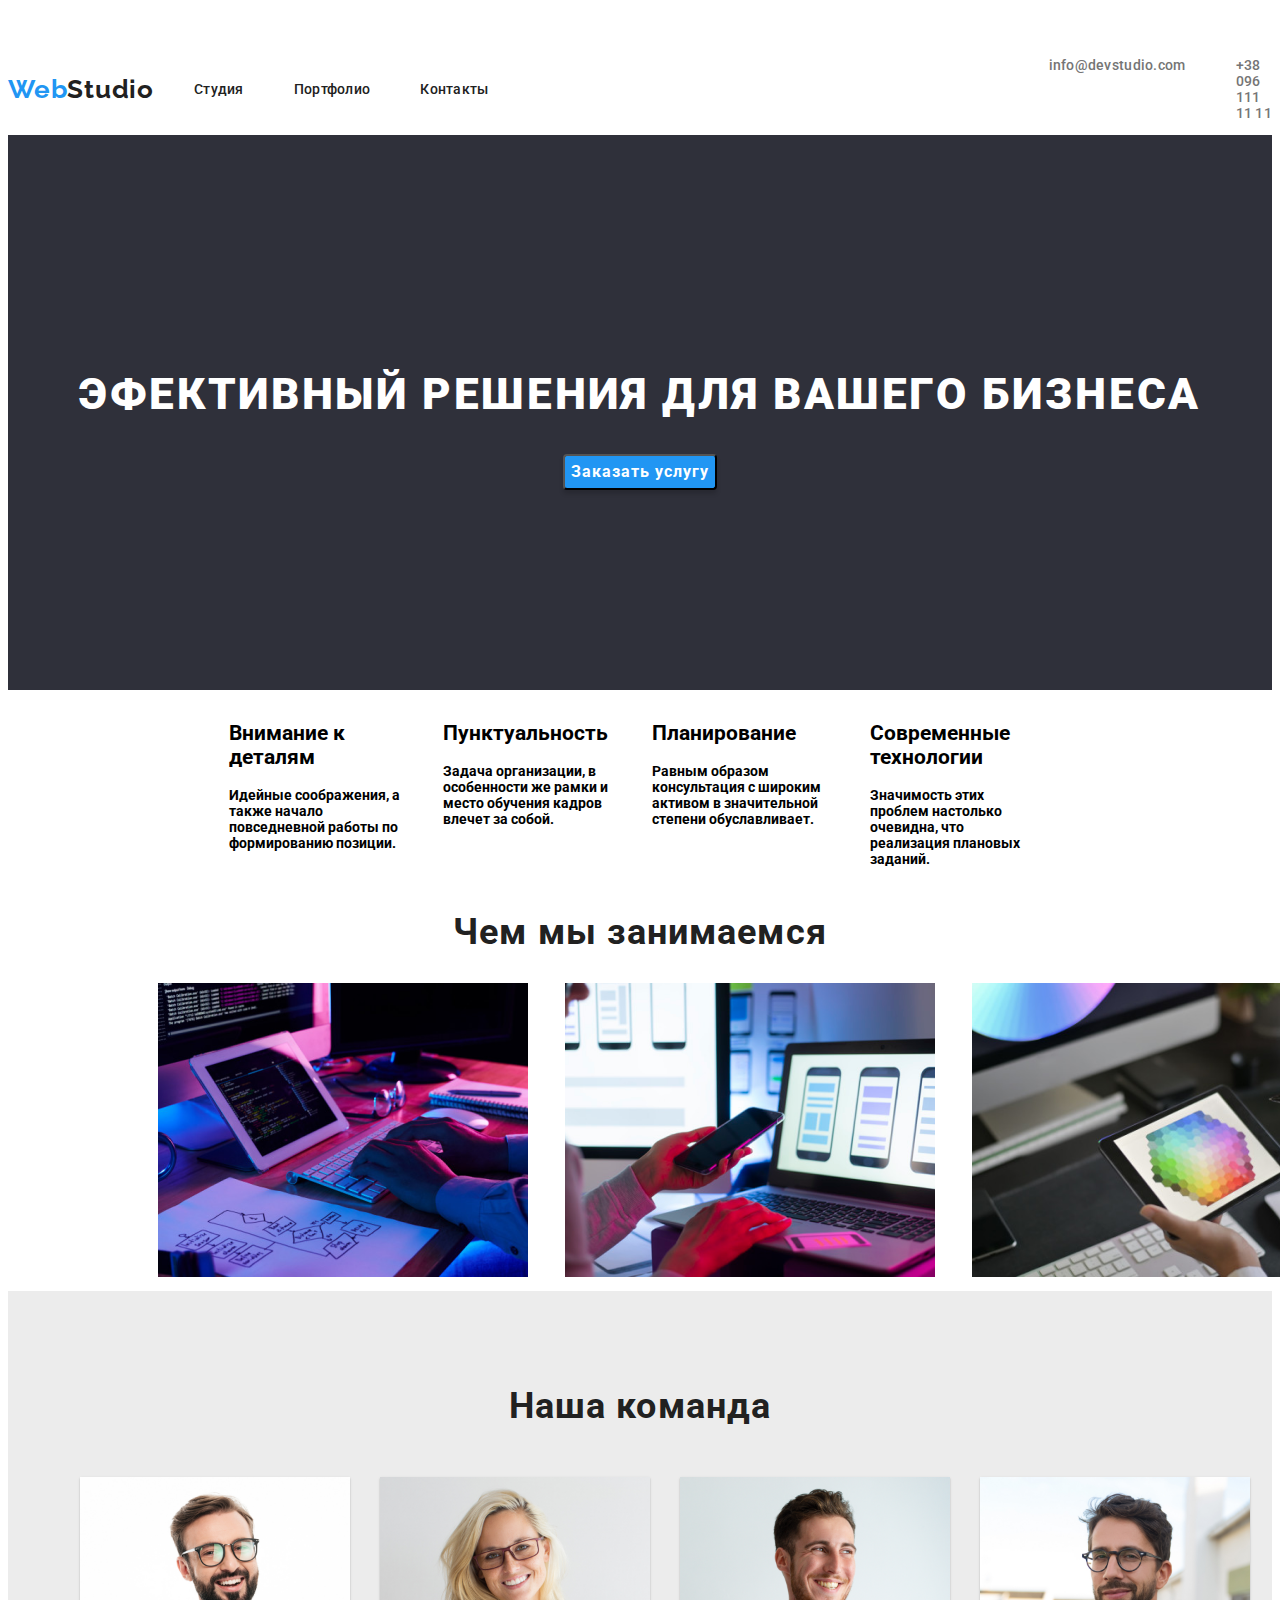
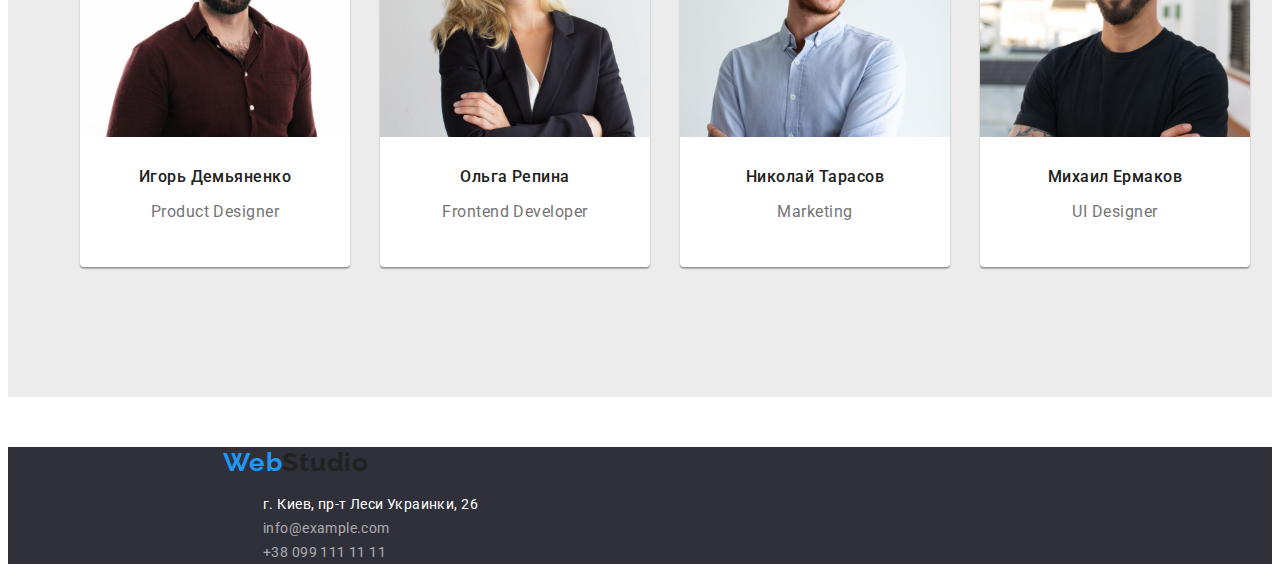
<file: index.html>
<!DOCTYPE html>
    <html lang="ru">
    <head>
        <meta charset="UTF-8">
        <meta http-equiv="X-UA-Compatible" content="IE=edge">
        <meta name="viewport" content="width=device-width, initial-scale=1.0">
        <title>Document</title>
        <link rel="stylesheet" href="./styles.css">
        <link rel="preconnect" href="https://fonts.googleapis.com">
        <link rel="preconnect" href="https://fonts.gstatic.com" crossorigin>
        <link href="https://fonts.googleapis.com/css2?family=Raleway:wght@900&family=Roboto&display=swap" rel="stylesheet">
        <link rel="preconnect" href="https://fonts.googleapis.com">
        <link rel="preconnect" href="https://fonts.gstatic.com" crossorigin>
        <link href="https://fonts.googleapis.com/css2?family=Raleway:wght@900&display=swap" rel="stylesheet">
        <link rel="preconnect" href="https://fonts.googleapis.com">
        <link rel="preconnect" href="https://fonts.gstatic.com" crossorigin>
        <link href="https://fonts.googleapis.com/css2?family=Raleway:wght@900&family=Roboto:wght@500&display=swap" rel="stylesheet">
        <link rel="preconnect" href="https://fonts.googleapis.com">
        <link rel="preconnect" href="https://fonts.gstatic.com" crossorigin>
        <link href="https://fonts.googleapis.com/css2?family=Raleway:wght@900&family=Roboto:wght@500;700&display=swap" rel="stylesheet">
        <link rel="preconnect" href="https://fonts.googleapis.com">
        <link rel="preconnect" href="https://fonts.gstatic.com" crossorigin>
        <link href="https://fonts.googleapis.com/css2?family=Raleway:wght@900&family=Roboto:wght@500;700;900&display=swap" rel="stylesheet">
    </head>
    <body>
        <header class="header"> 
            <a href="./index.html" class="web"><span>Web</span>Studio</a>
            <nav class="menu">
                <ul class="menu-list list">
                    <li class="menu-item">
                        <a href="#" class="studio">Студия</a>
                    </li>
                    <li class="menu-item">
                        <a href="portfolio.html" class="portfolio">Портфолио</a>
                    </li>
                    <li class="menu-item">
                        <a href="#" class="contact">Контакты</a>
                    </li>
                </ul>
            </nav>
            <ul class="mailtel">
                <li><a href="mailto:info@devstudio.com" class="mail">info@devstudio.com</a></li>    
                <li><a href="tel:+380961111111" class="tel">+38 096 111 11 11</a></li>  
            </ul>
        </header>
        <main>
            <section class="banner">
                <h1 class="zagolovok">Эфективный решения для вашего бизнеса</h1>
                <button class="button" type="button">Заказать услугу</button>
            </section>
        <section class="section2">
            <h2 class="novisible">Наши особенности</h2>
            <ul class="sect-2">
                <li class="p1">
                    <h2>Внимание к деталям</h2>
                <p>Идейные соображения, а также начало повседневной работы по формированию позиции.</p>
                </li>
                <li class="p2">
                    <h2>Пунктуальность</h2>
                <p>Задача организации, в особенности же рамки и место обучения кадров влечет за собой.</p>
                </li>
                <li class="p3">
                    <h2>Планирование</h2>
                <p>Равным образом консультация с широким активом в значительной степени обуславливает.</p>
                </li>
                <li class="p4"> 
                    <h2>Современные технологии</h2>
                <p>Значимость этих проблем настолько очевидна, что реализация плановых заданий.</p>
                </li>
                </ul>
        </section>
        <section class="section3">
                <h2 class="zagolovok2">Чем мы занимаемся</h2>
                <ul class="linia">
                <li class="img1"><img src="./images/img1.png" alt="Робота за компьютером"width="370"/></li>
                <li class="img2"><img src="./images/img2.png" alt="Работа за компьютером"width="370"/></li>
                <li class="img3"><img src="./images/img3.png" alt="Работа за графическим планшетом"width="370"/></li>
                </ul>
        </section>
        <section class="team">
            <div class="doing-container container">
                <h2 class="team">Наша команда</h2>
                <ul class="team-lisl list">
                    <li class="team-link link">
                        <img class="team-card-foto" src="./images/наша команда.jpg" alt="мужчина в очках" width="270" />
                        <h3 class="team-card-name">Игорь Демьяненко</h3>
                        <p class="team-card-pro">Product Designer</p>
                    </li>
                    <li class="team-link link">
                        <img class="team-card-foto" src="./images/наша команда2.jpg" alt="женчина ссвктлыми волосами в очках "
                            width="270" />
                        <h3 class="team-card-name">Ольга Репина</h3>
                        <p class="team-card-pro">Frontend Developer</p>
                    </li>
                    <li class="team-link link">
                        <img class="team-card-foto" src="./images/наша команда3.jpg" alt="мужчина в светлой рубашки с бородой "
                            width="270" />
                        <h3 class="team-card-name">Николай Тарасов</h3>
                        <p class="team-card-pro">Marketing</p>
                    </li>
                    <li class="team-link link">
                        <img class="team-card-foto" src="./images/наша команда4.jpg" alt="мужчина в очках с бордой" width="270" />
                        <h3 class="team-card-name">Михаил Ермаков</h3>
                        <p class="team-card-pro">UI Designer</p>
                    </li>
                </ul>
            </div>
        </section>
        <footer class="footer">
            <a href="index.html" class="webst"><span>Web</span>Studio</a>
            <address>
            <ul class="ad">
            <li><a href="#" class="address">г. Киев, пр-т Леси Украинки, 26</a></li>
            <li><a href="mailto:info@example.com" class="mailfoot">info@example.com</a></li>
            <li><a href="tel:+380991111111" class="telfoot">+38 099 111 11 11</a></li>
            </ul>
            </address>
        </footer>   
    </body>
    </html>
</file>
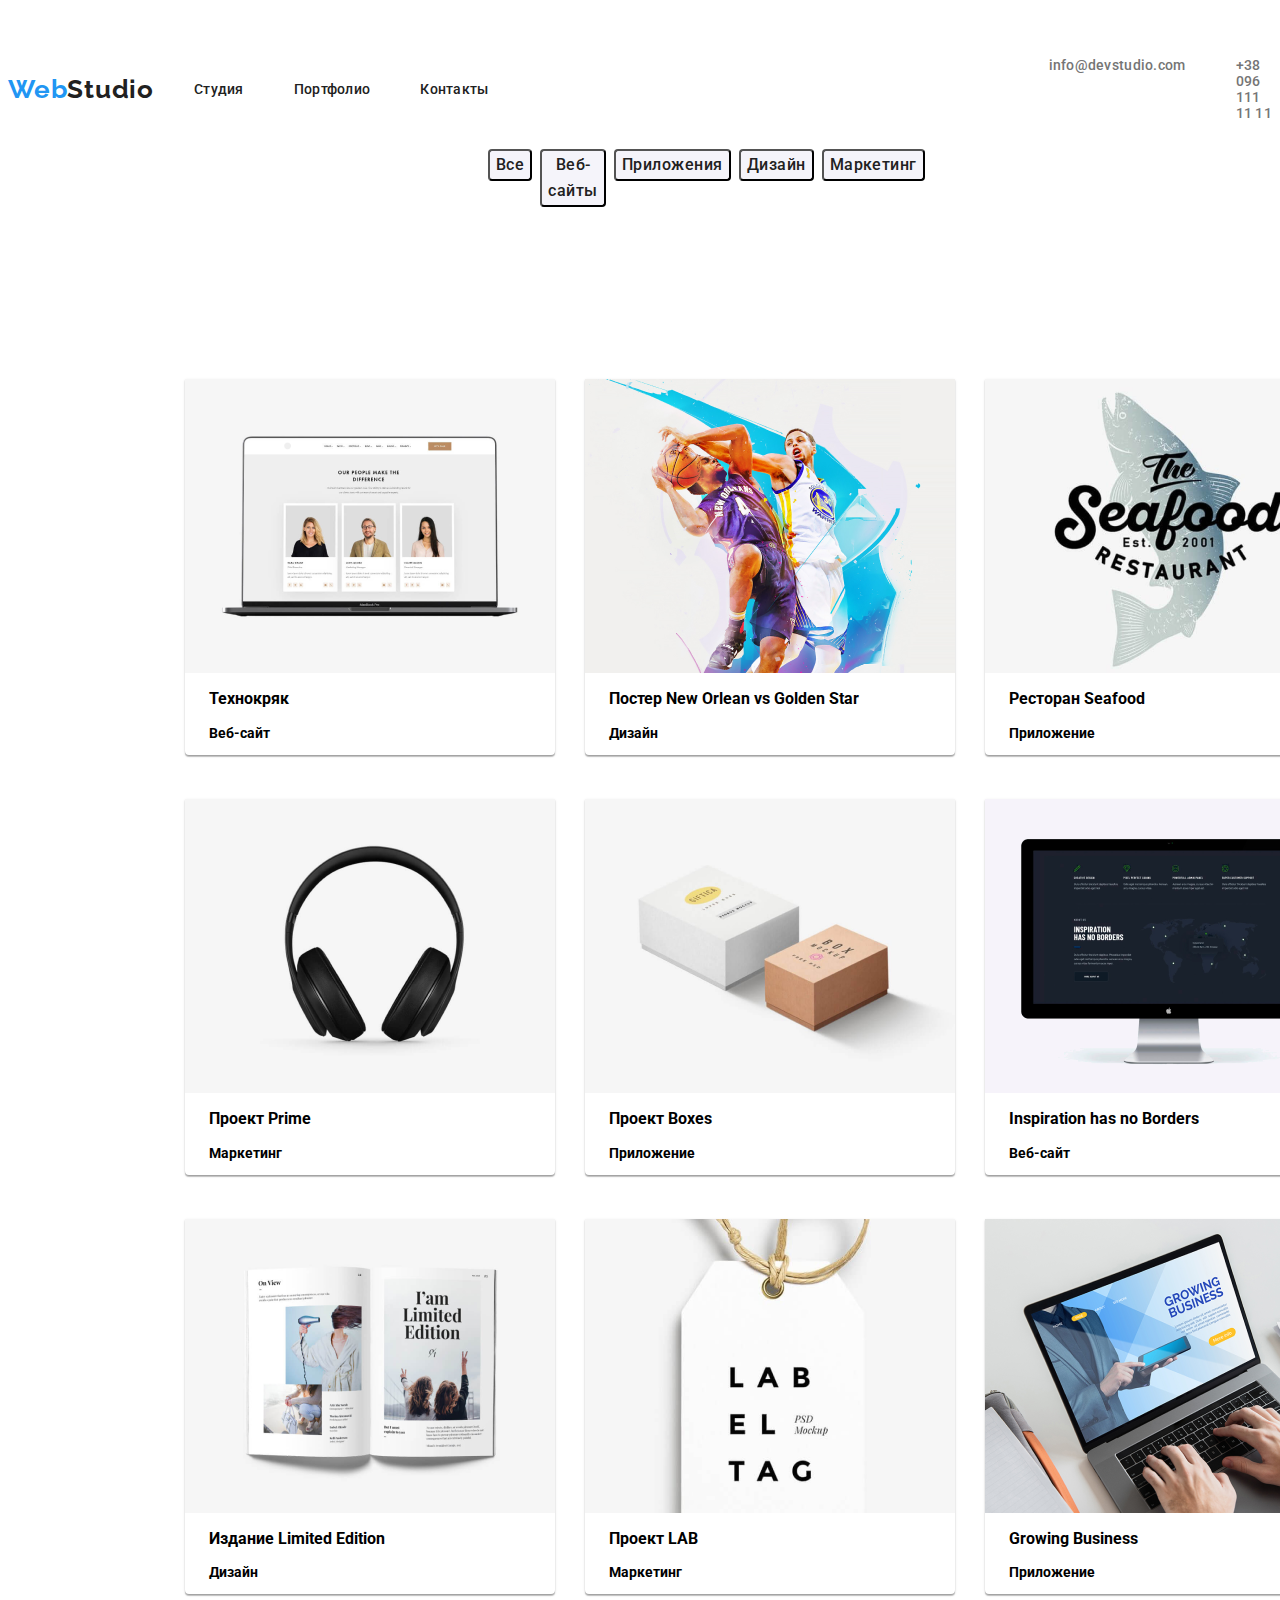
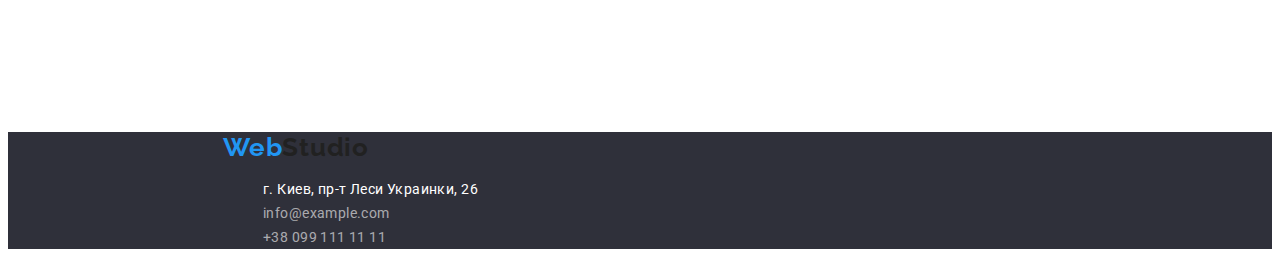
<file: portfolio.html>
<!DOCTYPE html>
<html lang="en">
<head>
    <meta charset="UTF-8">
    <meta http-equiv="X-UA-Compatible" content="IE=edge">
    <meta name="viewport" content="width=device-width, initial-scale=1.0">
    <title>Document</title>
    <link rel="stylesheet" href="./styles.css">
    <link rel="preconnect" href="https://fonts.googleapis.com">
    <link rel="preconnect" href="https://fonts.gstatic.com" crossorigin>
    <link href="https://fonts.googleapis.com/css2?family=Raleway:wght@700&family=Roboto&display=swap" rel="stylesheet">
    <link rel="preconnect" href="https://fonts.googleapis.com">
    <link rel="preconnect" href="https://fonts.gstatic.com" crossorigin>
    <link href="https://fonts.googleapis.com/css2?family=Raleway:wght@700&display=swap" rel="stylesheet">
    <link rel="preconnect" href="https://fonts.googleapis.com">
    <link rel="preconnect" href="https://fonts.gstatic.com" crossorigin>
    <link href="https://fonts.googleapis.com/css2?family=Raleway:wght@700&family=Roboto:wght@500&display=swap"rel="stylesheet">
    <link rel="preconnect" href="https://fonts.googleapis.com">
    <link rel="preconnect" href="https://fonts.gstatic.com" crossorigin>
    <link href="https://fonts.googleapis.com/css2?family=Raleway:wght@700&family=Roboto:wght@500;700&display=swap"rel="stylesheet">
    <link rel="preconnect" href="https://fonts.googleapis.com">
    <link rel="preconnect" href="https://fonts.gstatic.com" crossorigin>
    <link href="https://fonts.googleapis.com/css2?family=Raleway:wght@700&family=Roboto:wght@500;700;900&display=swap"rel="stylesheet">
</head>
<body class="body">
    <header class="header">
        <a href="index.html" class="web"><span>Web</span>Studio</a>
        <nav class="menu">
            <ul class="menu-list list">
                <li class="menu-item">
                    <a href="index.html" class="studio">Студия</a>
                </li>
                <li class="menu-item">
                    <a href="portfolio.html" class="portfolio">Портфолио</a>
                </li>
                <li class="menu-item">
                    <a href="#" class="contact">Контакты</a>
                </li>
            </ul>
        </nav>
        <ul class="mailtel">
            <li><a href="mailto:info@devstudio.com" class="mail">info@devstudio.com</a></li>
            <li><a href="tel:+380961111111" class="tel">+38 096 111 11 11</a></li>
        </ul>
    </header>
    <ul class="allbutton">
    <li><button class="button1" type="button">Все</button></li>
    <li><button class="button2" type="button">Веб-сайты</button></li>
    <li><button class="button3" type="button">Приложения</button></li>
    <li><button class="button4" type="button">Дизайн</button></li>
    <li><button class="button5" type="button">Маркетинг</button></li>
    </ul>
    <section class="Product">
        <div class="doing-container container">
            <ul class="firstpart">
                <li class="Price2">
                    <img class="price-card-foto" src="./images/imgportfolio.1.png" alt="Ноутбук с веб-сайтом" width="370" />
                    <div class="div1">
                    <h3 class="price-card-name">Технокряк</h3>
                    <p class="price-card-pro">Веб-сайт</p>
                    </div>
                </li>
                <li class="Price3">
                    <img class="price-card-foto" src="./images/imgportfolio.2.png" alt="Два баскетболиста" width="370" />
                    <div class="div2">
                    <h3 class="price-card-name">Постер New Orlean vs Golden Star</h3>
                    <p class="price-card-pro">Дизайн</p>
                    </div>
                </li>
                <li class="Price4">
                    <img class="price-card-foto" src="./images/imgportfolio.3.png" alt="Логотип ресторана" width="370" />
                    <div class="div3">
                    <h3 class="price-card-name">Ресторан Seafood</h3>
                    <p class="price-card-pro">Приложение</p>
                    </div>
                </li>
                </ul>
                <ul class="secondpart">
                <li class="Price5">
                    <img class="price-card-foto" src="./images/imgportfolio.4.png" alt="Наушники" width="370" />
                    <div class="div4">
                    <h3 class="price-card-name">Проект Prime</h3>
                    <p class="price-card-pro">Маркетинг</p>
                    </div>
                </li>
                <li class="Price6">
                    <img class="price-card-foto" src="./images/imgportfolio.5.png" alt="Две коробки" width="370" />
                    <div class="div5">
                    <h3 class="price-card-name">Проект Boxes</h3>
                    <p class="price-card-pro">Приложение</p>
                    </div>
                </li>
                <li class="Price7">
                    <img class="price-card-foto" src="./images/imgportfolio.6.png" alt="Компьютер" width="370" />
                    <div class="div6">
                    <h3 class="price-card-name">Inspiration has no Borders</h3>
                    <p class="price-card-pro">Веб-сайт</p>
                    </div>
                </li>
                </ul>
                <ul class="thirdpart">
                <li class="Price8">
                    <img class="price-card-foto" src="./images/imgportfolio.7.png" alt="Журнал" width="370" />
                    <div class="div7">
                    <h3 class="price-card-name">Издание Limited Edition</h3>
                    <p class="price-card-pro">Дизайн</p>
                    </div>
                </li>
                <li class="Price9">
                    <img class="price-card-foto" src="./images/imgportfolio.8.png" alt="Этикетка" width="370" />
                    <div class="div8">
                    <h3 class="price-card-name">Проект LAB</h3>
                    <p class="price-card-pro">Маркетинг</p>
                    </div>
                </li>
                <li class="Price0">
                    <img class="price-card-foto" src="./images/imgportfolio.9.png" alt="Работа за ноутбуком" width="370" />
                    <div class="div9">
                    <h3 class="price-card-name">Growing Business</h3>
                    <p class="price-card-pro">Приложение</p>
                    </div>
                </li>
            </ul>
        </div>
    </section>
    <footer class="footer">
        <a href="index.html" class="webst"><span>Web</span>Studio</a>
        <address>
            <ul class="ad">
                <li><a href="#" class="address">г. Киев, пр-т Леси Украинки, 26</a></li>
                <li><a href="mailto:info@example.com" class="mailfoot">info@example.com</a></li>
                <li><a href="tel:+380991111111" class="telfoot">+38 099 111 11 11</a></li>
            </ul>
        </address>
    </footer>
</body>
</html>
</file>
<file: styles.css>
body {
    font-weight: 700;
    font-family: var(--main-font);
    font-size: 14px;
    color: var(--black-color);
    background-color: var(--white-color);
}

.link {
    text-decoration: none;
}

.list {
    list-style: none;
}

img {
    display: block;
}

.address {
    font-style: normal;
}

.wrpper {
    max-width: 1600px;
    overflow: hidden;
}

.container {
    max-width: 1200px;
    margin: 0 auto;
    padding: 0px 15px 0px 15px;
}

:root {
    --main-font: "Roboto";
    --second-font: "Raleway";
    --font-w: 400;
    --black-color: #000000;
    --second-black: #212121;
    --white-color: #ffffff;
    --blue-color: rgb(33, 150, 243);
    --grey-color: rgba(236, 236, 236, 1);
    --text-style: normal;
}
.web>span {
    font-family: 'Raleway';
    font-style: normal;
    font-weight: 700;
    font-size: 26px;
    line-height: 31px;
    text-decoration: none;
    letter-spacing: 0.03em;
    color: #2196F3;
}

.web {
    font-family: 'Raleway';
    font-style: normal;
    font-weight: 700;
    font-size: 26px;
    line-height: 31px;
    text-decoration: none;
    letter-spacing: 0.03em;
    color: #212121;
}

.web:hover,.web:focus {
    color: #2196F3;
}

.studio {
    font-family: 'Roboto';
    font-style: normal;
    font-weight: 500;
    font-size: 14px;
    line-height: 16px;
    letter-spacing: 0.02em;
    color: #212121;
}

.studio:hover,.studio:focus {
    color: #2196F3;
}

.portfolio {
    font-family: 'Roboto';
    font-style: normal;
    font-weight: 500;
    font-size: 14px;
    line-height: 16px;
    letter-spacing: 0.02em;
    color: #212121;
}

.portfolio:hover,.portfolio:focus {
    color: #2196F3;
}

.contact {
    font-family: 'Roboto';
    font-style: normal;
    font-weight: 500;
    font-size: 14px;
    line-height: 16px;
    letter-spacing: 0.02em;
    color: #212121;
}

.contact:hover,.contact:focus {
    color: #2196F3;
}

.mailtel {
    list-style: none;
}

.mail {
    font-family: 'Roboto';
    font-style: normal;
    font-weight: 500;
    font-size: 14px;
    line-height: 16px;
    letter-spacing: 0.02em;
    color: #757575;
}

.mail:hover,.mail:focus {
    color: #2196F3;
}

.tel {
    font-family: 'Roboto';
    font-style: normal;
    font-weight: 500;
    font-size: 14px;
    line-height: 16px;
    letter-spacing: 0.02em;
    color: #757575;
}



.tel:hover,.tel:focus{
    color: #2196F3;
}

.header {
    padding: 35px 0 0;
    display: flex;
    align-items: center;   
}

.menu{
    margin-right: 50px;
}

.menu-list {
    display: flex;
}

.menu-item:first-child {
    margin-right: 50px;
}

.menu-item {
    margin-right: 50px;
}

.mailtel {
    display: flex;
}

.mail {
    margin-right: 50px;
}

.contact {
    margin-right: 331px;
}

.zagolovok {
font-family: 'Roboto';
font-style: normal;
font-weight: 900;
font-size: 44px;
line-height: 60px;
text-align: center;
letter-spacing: 0.06em;
text-transform: uppercase;
color: #FFFFFF;
}

.banner {
    background-color: #2F303A;
    text-align: center;
    padding-bottom: 200px;
    padding-top: 200px;
}

.button {
    font-family: 'Roboto';
    font-style: normal;
    font-weight: 700;
    font-size: 16px;
    line-height: 30px;  
    letter-spacing: 0.06em;
    color: #FFFFFF;
    
}
.button {
    background: #2196F3;
    box-shadow: 0px 4px 4px rgba(0, 0, 0, 0.15);
    border-radius: 4px;
}

.sect-2 {
    display:flex;
    padding-right: 203px;
    padding-left: 221px; 
    list-style: none; 
}
.linia{
    list-style: none;
}

.novisible {
    display: none;
}



.p1 {
    margin-right: 30px;
}

.p2 {
    margin-right: 30px;
}

.p3 {
    margin-right: 30px;
}

.p4 {
    margin-right: 30px;
}

.zagolovok2 {
    font-family: 'Roboto';
    font-style: normal;
    font-weight: 700;
    font-size: 36px;
    line-height: 42px;
    text-align: center;
    letter-spacing: 0.03em;
    color: #212121;
}

.linia {
    padding-left: 150px;
    padding-right: 150px;
    display: flex;
}

.img1 {
    margin-right: 37px;
}

.img2 {
    margin-right: 37px;
}

.zagolovok3 {
    font-family: 'Roboto';
    font-style: normal;
    font-weight: 700;
    font-size: 36px;
    line-height: 42px;
    text-align: center;
    letter-spacing: 0.03em;
    color: #212121
}

.team {
    background-color: var(--grey-color);
}

.team-container {
    padding: 94px 0px 94px 0px;

}

.container {
    padding: 94px 0px 94px 0px;
}

.team-title {
    text-align: center;
    font-size: 36px;
    line-height: 1.17;
    letter-spacing: 0.03em;

    color: var(--second-black);
    padding: 102px 0px 0xp 0px;
    margin: 0px 0px 50px 0px;
}

.team {
    text-align: center;
    font-size: 36px;
    line-height: 1.17;
    letter-spacing: 0.03em;
    background-color: var(--grey-color);
    color: var(--second-black);

    margin: 0px 0px 50px 0px;
}

.team-list {
    display: flex;
    justify-content: center;
}

.list {
    display: flex;
}

.team-link {
    margin: 0px 30px 0px 0px;
    padding: 0px 0px 30px 0px;
    text-align: center;
    box-shadow: 0px 1px 3px rgba(0, 0, 0, 0.12), 0px 1px 1px rgba(0, 0, 0, 0.14), 0px 2px 1px rgba(0, 0, 0, 0.2);
    border-radius: 0px 0px 4px 4px;
    background-color: var(--white-color);
    outline-color: none;
}

.team-link:last-child {
    margin-right: 0;
}

.team-card-foto {
    transition: all 1000ms ease;
}

/* .team-card-foto:hover { 
    transform: scale(0.9); 
    transition: all 750ms ease; 
} */

.team-card-name {
    font-weight: 500;
    font-size: 16px;
    line-height: 1.19;
    letter-spacing: 0.03em;
    margin: 30px 0px 10px 0px;

    color: var(--second-black);
}

.team-card-pro {
    font-weight: var(--font-w);
    font-size: 16px;
    line-height: 1.19;
    letter-spacing: 0.03em;

    color: #757575;
}

.webst>span {
    font-family: 'Raleway';
    font-style: normal;
    font-weight: 700;
    font-size: 26px;
    line-height: 31px;
    text-decoration: none;
    letter-spacing: 0.03em;
    color: #2196F3;
}

.webst {
    font-family: 'Raleway';
    font-style: normal;
    font-weight: 700;
    font-size: 26px;
    line-height: 31px;
    text-decoration: none;
    letter-spacing: 0.03em;
    color: #ffffff;
}

.webst:hover,.webst:focus {
    color: #2196F3;
}

.footer {
    padding-left: 215px;
    background-color: #2F303A;
}

.address {
    font-family: 'Roboto';
    font-style: normal;
    font-weight: 400;
    font-size: 14px;
    line-height: 24px;
    letter-spacing: 0.03em;
    color: #FFFFFF
}

.address:hover,.address:focus {
    color: #2196F3;
}

.mailfoot {
    font-family: 'Roboto';
    font-style: normal;
    font-weight: 400;
    font-size: 14px;
    line-height: 24px;
    letter-spacing: 0.03em;
    color: rgba(255, 255, 255, 0.6);
}

.mailfoot:hover,.mailfoot:focus {
    color: #2196F3;
}

.telfoot {
    font-family: 'Roboto';
    font-style: normal;
    font-weight: 400;
    font-size: 14px;
    line-height: 24px;
    letter-spacing: 0.03em;
    color: rgba(255, 255, 255, 0.6);
}

.telfoot:hover,.telfoot:focus {
    color: #2196F3;
}
.ad{
    list-style: none;
}

.web>span {
    font-family: 'Raleway';
    font-style: normal;
    font-weight: 700;
    font-size: 26px;
    line-height: 31px;
    text-decoration: none;
    letter-spacing: 0.03em;
    color: #2196F3;
}

.web {
    font-family: 'Raleway';
    font-style: normal;
    font-weight: 700;
    font-size: 26px;
    line-height: 31px;
    text-decoration: none;
    letter-spacing: 0.03em;
    color: #212121;
}

.web:hover,
.web:focus {
    color: #2196F3;
}

.studio {
    font-family: 'Roboto';
    font-style: normal;
    font-weight: 500;
    font-size: 14px;
    line-height: 16px;
    letter-spacing: 0.02em;
    color: #212121;
}

.studio:hover,
.studio:focus {
    color: #2196F3;
}

.portfolio {
    font-family: 'Roboto';
    font-style: normal;
    font-weight: 500;
    font-size: 14px;
    line-height: 16px;
    letter-spacing: 0.02em;
    color: #212121;
}

.portfolio:hover,
.portfolio:focus {
    color: #2196F3;
}

.contact {
    font-family: 'Roboto';
    font-style: normal;
    font-weight: 500;
    font-size: 14px;
    line-height: 16px;
    letter-spacing: 0.02em;
    color: #212121;
}

.contact:hover,
.contact:focus {
    color: #2196F3;
}

.menu-list {
    list-style: none;
}

.mailtel {
    list-style: none;
}

.mail {
    font-family: 'Roboto';
    font-style: normal;
    font-weight: 500;
    font-size: 14px;
    line-height: 16px;
    letter-spacing: 0.02em;
    color: #757575;
}

.mail:hover,
.mail:focus {
    color: #2196F3;
}

.tel {
    font-family: 'Roboto';
    font-style: normal;
    font-weight: 500;
    font-size: 14px;
    line-height: 16px;
    letter-spacing: 0.02em;
    color: #757575;
}

.tel:hover,
.tel:focus {
    color: #2196F3;
}

.header {
    padding: 35px 0 0;
    display: flex;
    align-items: center;
}

.menu {
    margin-right: 50px;
}

.menu-list {
    display: flex;
}

.menu-item:first-child {
    margin-right: 50px;
}

.menu-item {
    margin-right: 50px;
}

.mailtel {
    display: flex;
}

.mail {
    margin-right: 50px;
}

.contact {
    margin-right: 420px;
}



.button1 {
    font-family: 'Roboto';
    font-style: normal;
    font-weight: 500;
    font-size: 16px;
    line-height: 26px;
    text-align: center;
    letter-spacing: 0.03em;
    color: #212121;
}

.button1 {
    background: #F5F4FA;
    border-radius: 4px;
}

.button1:hover,
.button1:focus {
    font-family: 'Roboto';
    font-style: normal;
    font-weight: 500;
    font-size: 16px;
    line-height: 26px;
    text-align: center;
    letter-spacing: 0.03em;
    color: #FFFFFF;
    background-color: #2196F3;
}

.button2 {
    font-family: 'Roboto';
    font-style: normal;
    font-weight: 500;
    font-size: 16px;
    line-height: 26px;
    text-align: center;
    letter-spacing: 0.03em;
    color: #212121;
}

.button2 {
    background: #F5F4FA;
    border-radius: 4px;
}

.button2:hover,
.button2:focus {
    font-family: 'Roboto';
    font-style: normal;
    font-weight: 500;
    font-size: 16px;
    line-height: 26px;
    text-align: center;
    letter-spacing: 0.03em;
    color: #FFFFFF;
    background: #2196F3;
}

.button3 {
    font-family: 'Roboto';
    font-style: normal;
    font-weight: 500;
    font-size: 16px;
    line-height: 26px;
    text-align: center;
    letter-spacing: 0.03em;
    color: #212121;
}

.button3 {
    background: #F5F4FA;
    border-radius: 4px;
}

.button3:hover,
.button3:focus {
    font-family: 'Roboto';
    font-style: normal;
    font-weight: 500;
    font-size: 16px;
    line-height: 26px;
    text-align: center;
    letter-spacing: 0.03em;
    color: #FFFFFF;
    background: #2196F3;
}

.button4 {
    font-family: 'Roboto';
    font-style: normal;
    font-weight: 500;
    font-size: 16px;
    line-height: 26px;
    text-align: center;
    letter-spacing: 0.03em;
    color: #212121;
}

.button4 {
    background: #F5F4FA;
    border-radius: 4px;
}

.button4:hover,
.button4:focus {
    font-family: 'Roboto';
    font-style: normal;
    font-weight: 500;
    font-size: 16px;
    line-height: 26px;
    text-align: center;
    letter-spacing: 0.03em;
    color: #FFFFFF;
    background: #2196F3;
}

.button5 {
    font-family: 'Roboto';
    font-style: normal;
    font-weight: 500;
    font-size: 16px;
    line-height: 26px;
    text-align: center;
    letter-spacing: 0.03em;
    color: #212121;
}

.button5 {
    background: #F5F4FA;
    border-radius: 4px;
}

.button5:hover,
.button5:focus {
    font-family: 'Roboto';
    font-style: normal;
    font-weight: 500;
    font-size: 16px;
    line-height: 26px;
    text-align: center;
    letter-spacing: 0.03em;
    color: #FFFFFF;
    background: #2196F3;
}

.button1 {
    margin-right: 8px;
}

.button2 {
    margin-right: 8px;
}

.button3 {
    margin-right: 8px;
}

.button4 {
    margin-right: 8px;
}

.button5 {
    margin-right: 8px;
}

.allbutton {
    display: flex;
    list-style: none;
    padding-top: 94 px;
    padding-left: 480px;
    padding-right: 480px;
    padding-bottom: 50px;
}

.firstpart {
    padding-left: 145px;
    padding-right: 215px;
    padding-bottom: 30px;
    display: flex;
    list-style: none;
}

.secondpart {
    padding-left: 145px;
    padding-right: 215px;
    padding-bottom: 30px;
    display: flex;
    list-style: none;
}

.thirdpart {
    padding-left: 145px;
    padding-right: 215px;
    padding-bottom: 30px;
    display: flex;
    list-style: none;
}

.Price2 {
    margin: 0px 30px 0px 0px;
    padding: 0px 0px 0px 0px;
    text-align: left;
    box-shadow: 0px 1px 3px rgba(0, 0, 0, 0.12), 0px 1px 1px rgba(0, 0, 0, 0.14), 0px 2px 1px rgba(0, 0, 0, 0.2);
    border-radius: 0px 0px 4px 4px;
    background-color: var(--white-color);
    outline-color: none;
    margin-right: 30px;
    margin-right: 30px;
}

.div1 {
    padding-left: 24px;
}

.Price3 {
    margin: 0px 30px 0px 0px;
    padding: 0px 0px 0px 0px;
    text-align: left;
    box-shadow: 0px 1px 3px rgba(0, 0, 0, 0.12), 0px 1px 1px rgba(0, 0, 0, 0.14), 0px 2px 1px rgba(0, 0, 0, 0.2);
    border-radius: 0px 0px 4px 4px;
    background-color: var(--white-color);
    outline-color: none;
    margin-right: 30px;
    margin-right: 30px;
}

.div2 {
    padding-left: 24px;
}

.Price4 {
    margin: 0px 30px 0px 0px;
    padding: 0px 0px 0px 0px;
    text-align: left;
    box-shadow: 0px 1px 3px rgba(0, 0, 0, 0.12), 0px 1px 1px rgba(0, 0, 0, 0.14), 0px 2px 1px rgba(0, 0, 0, 0.2);
    border-radius: 0px 0px 4px 4px;
    background-color: var(--white-color);
    outline-color: none;
    margin-right: 30px;
    margin-right: 30px;
}

.div3 {
    padding-left: 24px;
}

.Price5 {
    margin: 0px 30px 0px 0px;
    padding: 0px 0px 0px 0px;
    text-align: left;
    box-shadow: 0px 1px 3px rgba(0, 0, 0, 0.12), 0px 1px 1px rgba(0, 0, 0, 0.14), 0px 2px 1px rgba(0, 0, 0, 0.2);
    border-radius: 0px 0px 4px 4px;
    background-color: var(--white-color);
    outline-color: none;
    margin-right: 30px;
    margin-right: 30px;
}

.div4 {
    padding-left: 24px;
}

.Price6 {
    margin: 0px 30px 0px 0px;
    padding: 0px 0px 0px 0px;
    text-align: left;
    box-shadow: 0px 1px 3px rgba(0, 0, 0, 0.12), 0px 1px 1px rgba(0, 0, 0, 0.14), 0px 2px 1px rgba(0, 0, 0, 0.2);
    border-radius: 0px 0px 4px 4px;
    background-color: var(--white-color);
    outline-color: none;
    margin-right: 30px;
    margin-right: 30px;
}

.div5 {
    padding-left: 24px;
}

.Price7 {
    margin: 0px 30px 0px 0px;
    padding: 0px 0px 0px 0px;
    text-align: left;
    box-shadow: 0px 1px 3px rgba(0, 0, 0, 0.12), 0px 1px 1px rgba(0, 0, 0, 0.14), 0px 2px 1px rgba(0, 0, 0, 0.2);
    border-radius: 0px 0px 4px 4px;
    background-color: var(--white-color);
    outline-color: none;
    margin-right: 30px;
    margin-right: 30px;
}

.div6 {
    padding-left: 24px;
}

.Price8 {
    margin: 0px 30px 0px 0px;
    padding: 0px 0px 0px 0px;
    text-align: left;
    box-shadow: 0px 1px 3px rgba(0, 0, 0, 0.12), 0px 1px 1px rgba(0, 0, 0, 0.14), 0px 2px 1px rgba(0, 0, 0, 0.2);
    border-radius: 0px 0px 4px 4px;
    background-color: var(--white-color);
    outline-color: none;
    margin-right: 30px;
    margin-right: 30px;
}

.div7 {
    padding-left: 24px;
}

.Price9 {
    margin: 0px 30px 0px 0px;
    padding: 0px 0px 0px 0px;
    text-align: left;
    box-shadow: 0px 1px 3px rgba(0, 0, 0, 0.12), 0px 1px 1px rgba(0, 0, 0, 0.14), 0px 2px 1px rgba(0, 0, 0, 0.2);
    border-radius: 0px 0px 4px 4px;
    background-color: var(--white-color);
    outline-color: none;
    margin-right: 30px;
    margin-right: 30px;
}

.div8 {
    padding-left: 24px;
}

.Price0 {
    margin: 0px 30px 0px 0px;
    padding: 0px 0px 0px 0px;
    text-align: left;
    box-shadow: 0px 1px 3px rgba(0, 0, 0, 0.12), 0px 1px 1px rgba(0, 0, 0, 0.14), 0px 2px 1px rgba(0, 0, 0, 0.2);
    border-radius: 0px 0px 4px 4px;
    background-color: var(--white-color);
    outline-color: none;
    margin-right: 30px;
    margin-right: 30px;
}

.div9 {
    padding-left: 24px;
}

.webst>span {
    font-family: 'Raleway';
    font-style: normal;
    font-weight: 700;
    font-size: 26px;
    line-height: 31px;
    text-decoration: none;
    letter-spacing: 0.03em;
    color: #2196F3;
}

.webst {
    font-family: 'Raleway';
    font-style: normal;
    font-weight: 700;
    font-size: 26px;
    line-height: 31px;
    text-decoration: none;
    letter-spacing: 0.03em;
    color: #212121;
}

.webst:hover,
.webst:focus {
    color: #2196F3;
}

.footer {
    padding-left: 215px;
    background-color: #2F303A;
}

.address {
    font-family: 'Roboto';
    font-style: normal;
    font-weight: 400;
    font-size: 14px;
    line-height: 24px;
    letter-spacing: 0.03em;
    color: #FFFFFF
}

.address:hover,
.address:focus {
    color: #2196F3;
}

.mailfoot {
    font-family: 'Roboto';
    font-style: normal;
    font-weight: 400;
    font-size: 14px;
    line-height: 24px;
    letter-spacing: 0.03em;
    color: rgba(255, 255, 255, 0.6);
}

.mailfoot:hover,
.mailfoot:focus {
    color: #2196F3;
}

.telfoot {
    font-family: 'Roboto';
    font-style: normal;
    font-weight: 400;
    font-size: 14px;
    line-height: 24px;
    letter-spacing: 0.03em;
    color: rgba(255, 255, 255, 0.6);
}

.telfoot:hover,
.telfoot:focus {
    color: #2196F3;
}

.ad {
    list-style: none;
}

a{
    text-decoration: none;
}
</file>
